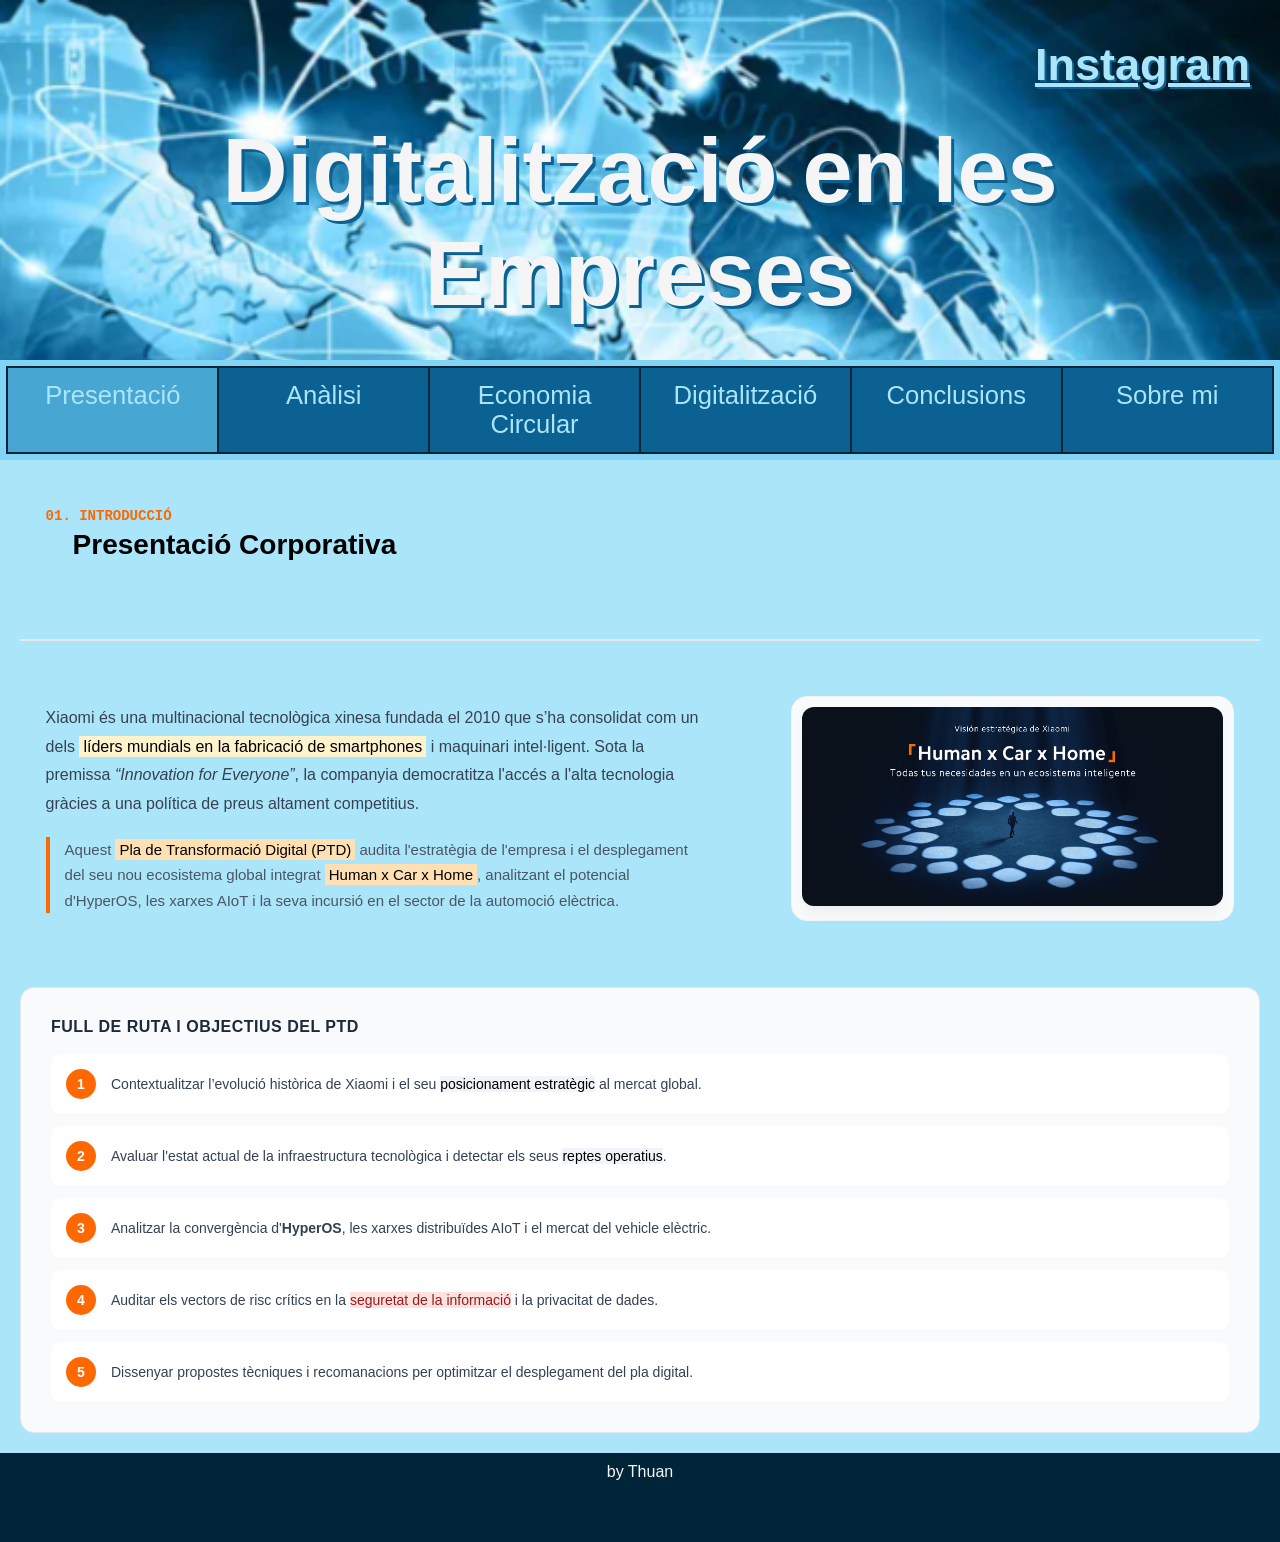
<file: index.html>
<!DOCTYPE html>
<html lang="ca">

<head>
	<title>Empresa</title>
	<meta charset="utf-8">
	<meta name="viewport" content="width=device-width, initial-scale=1">
	<link href="css/estils.css" type="text/css" rel="stylesheet">
</head>

<body>

	<header>
		<h4><a href="https://www.instagram.com/ins_eugeni/" target="_blank">Instagram</a></h4>
		<h2>Digitalització en les Empreses</h2>
	</header>

	<section>

		<nav>
			<ul>
				<li class="active" ><a href="index.html">Presentació</a></li>
				<li><a href="analisi.html">Anàlisi</a></li>
				<li><a href="economia-circular.html">Economia Circular</a></li>
				<li><a href="digitalitzacio.html">Digitalització</a></li>
				<li><a href="conclusions.html">Conclusions</a></li>
				<li><a href="sobremi.html">Sobre mi</a></li>
			</ul>
		</nav>

		<article>

			<!--INICI CONTINGUT PÀGINA-->
			<!-- SECCIÓ ENCAPÇALAMENT (Estil Editorial Modern) -->
			<div class="fila" style="border-bottom: 2px solid #eaeaea; padding-bottom: 25px; margin-bottom: 30px;">
				<div class="columna" style="flex: 100%;">
					<span style="color: #ff6700; font-family: monospace; font-size: 14px; font-weight: bold; uppercase;">01. INTRODUCCIÓ</span>
					<h2 style="margin-top: 5px; font-size: 28px;">Presentació Corporativa</h2>
				</div>
			</div>

			<!-- BLOC PRINCIPAL: Text de marca i Imatge de suport -->
			<div class="fila" style="align-items: center; gap: 30px; margin-bottom: 40px;">
				<!-- Text de presentació conceptual -->
				<div class="columna" style="flex: 1.5;">
					<p style="font-size: 16px; line-height: 1.8; color: #374151;">
						Xiaomi és una multinacional tecnològica xinesa fundada el 2010 que s’ha consolidat com un dels <mark style="background-color: #fff3cd; padding: 2px 4px;">líders mundials en la fabricació de smartphones</mark> i maquinari intel·ligent. Sota la premissa <em>“Innovation for Everyone”</em>, la companyia democratitza l'accés a l'alta tecnologia gràcies a una política de preus altament competitius.
					</p>
					<br>
					<p style="font-size: 15px; line-height: 1.7; color: #4b5563; padding-left: 15px; border-left: 4px solid #ff6700;">
						Aquest <mark style="background-color: #ffe0b2; padding: 2px 4px;">Pla de Transformació Digital (PTD)</mark> audita l'estratègia de l'empresa i el desplegament del seu nou ecosistema global integrat <mark style="background-color: #ffe0b2; padding: 2px 4px;">Human x Car x Home</mark>, analitzant el potencial d'HyperOS, les xarxes AIoT i la seva incursió en el sector de la automoció elèctrica.
					</p>
				</div>

				<!-- Imatge emmarcada a la dreta -->
				<div class="columna" style="flex: 1; text-align: center;">
					<div style="display: inline-block; padding: 10px; background: #f9fafb; border-radius: 16px; border: 1px solid #f3f4f6;">
						<img src="img/xiaomi.png" alt="Ecosistema Robòtica Xiaomi" style="max-width: 100%; border-radius: 12px; box-shadow: 0 10px 15px -3px rgba(0,0,0,0.05);">
					</div>
				</div>
			</div>

			<!-- SECCIÓ INFERIOR: Targetes d'Objectius del Pla (Nova estructura per a la llista) -->
			<div style="background: #f8fafc; padding: 30px; border-radius: 14px; border: 1px solid #e2e8f0;">
				<h4 style="margin-top: 0; color: #1e293b; font-size: 16px; letter-spacing: 0.5px; text-transform: uppercase;">Full de Ruta i Objectius del PTD</h4>
				<br>
				
				<div class="columna-vertical" style="display: flex; flex-direction: column; gap: 12px;">
					
					<!-- Objectiu 1 -->
					<div style="display: flex; align-items: center; background: white; padding: 15px; border-radius: 8px; box-shadow: 0 1px 3px rgba(0,0,0,0.02);">
						<div style="background: #ff6700; color: white; min-width: 30px; height: 30px; border-radius: 50%; display: flex; align-items: center; justify-content: center; font-weight: bold; margin-right: 15px; font-size: 14px;">1</div>
						<p style="margin: 0; font-size: 14px; color: #334155;">Contextualitzar l’evolució històrica de Xiaomi i el seu <mark style="background-color: #f1f5f9;">posicionament estratègic</mark> al mercat global.</p>
					</div>

					<!-- Objectiu 2 -->
					<div style="display: flex; align-items: center; background: white; padding: 15px; border-radius: 8px; box-shadow: 0 1px 3px rgba(0,0,0,0.02);">
						<div style="background: #ff6700; color: white; min-width: 30px; height: 30px; border-radius: 50%; display: flex; align-items: center; justify-content: center; font-weight: bold; margin-right: 15px; font-size: 14px;">2</div>
						<p style="margin: 0; font-size: 14px; color: #334155;">Avaluar l'estat actual de la infraestructura tecnològica i detectar els seus <mark style="background-color: #f1f5f9;">reptes operatius</mark>.</p>
					</div>

					<!-- Objectiu 3 -->
					<div style="display: flex; align-items: center; background: white; padding: 15px; border-radius: 8px; box-shadow: 0 1px 3px rgba(0,0,0,0.02);">
						<div style="background: #ff6700; color: white; min-width: 30px; height: 30px; border-radius: 50%; display: flex; align-items: center; justify-content: center; font-weight: bold; margin-right: 15px; font-size: 14px;">3</div>
						<p style="margin: 0; font-size: 14px; color: #334155;">Analitzar la convergència d'<strong>HyperOS</strong>, les xarxes distribuïdes AIoT i el mercat del vehicle elèctric.</p>
					</div>

					<!-- Objectiu 4 -->
					<div style="display: flex; align-items: center; background: white; padding: 15px; border-radius: 8px; box-shadow: 0 1px 3px rgba(0,0,0,0.02);">
						<div style="background: #ff6700; color: white; min-width: 30px; height: 30px; border-radius: 50%; display: flex; align-items: center; justify-content: center; font-weight: bold; margin-right: 15px; font-size: 14px;">4</div>
						<p style="margin: 0; font-size: 14px; color: #334155;">Auditar els vectors de risc crítics en la <mark style="background-color: #fee2e2; color: #991b1b;">seguretat de la informació</mark> i la privacitat de dades.</p>
					</div>

					<!-- Objectiu 5 -->
					<div style="display: flex; align-items: center; background: white; padding: 15px; border-radius: 8px; box-shadow: 0 1px 3px rgba(0,0,0,0.02);">
						<div style="background: #ff6700; color: white; min-width: 30px; height: 30px; border-radius: 50%; display: flex; align-items: center; justify-content: center; font-weight: bold; margin-right: 15px; font-size: 14px;">5</div>
						<p style="margin: 0; font-size: 14px; color: #334155;">Dissenyar propostes tècniques i recomanacions per optimitzar el desplegament del pla digital.</p>
					</div>

				</div>
			</div>
			<!--FINAL CONTINGUT PÀGINA-->

		</article>

	</section>

	<footer>
		<p>by Thuan</p>
	</footer>

</body>

</html>
</file>
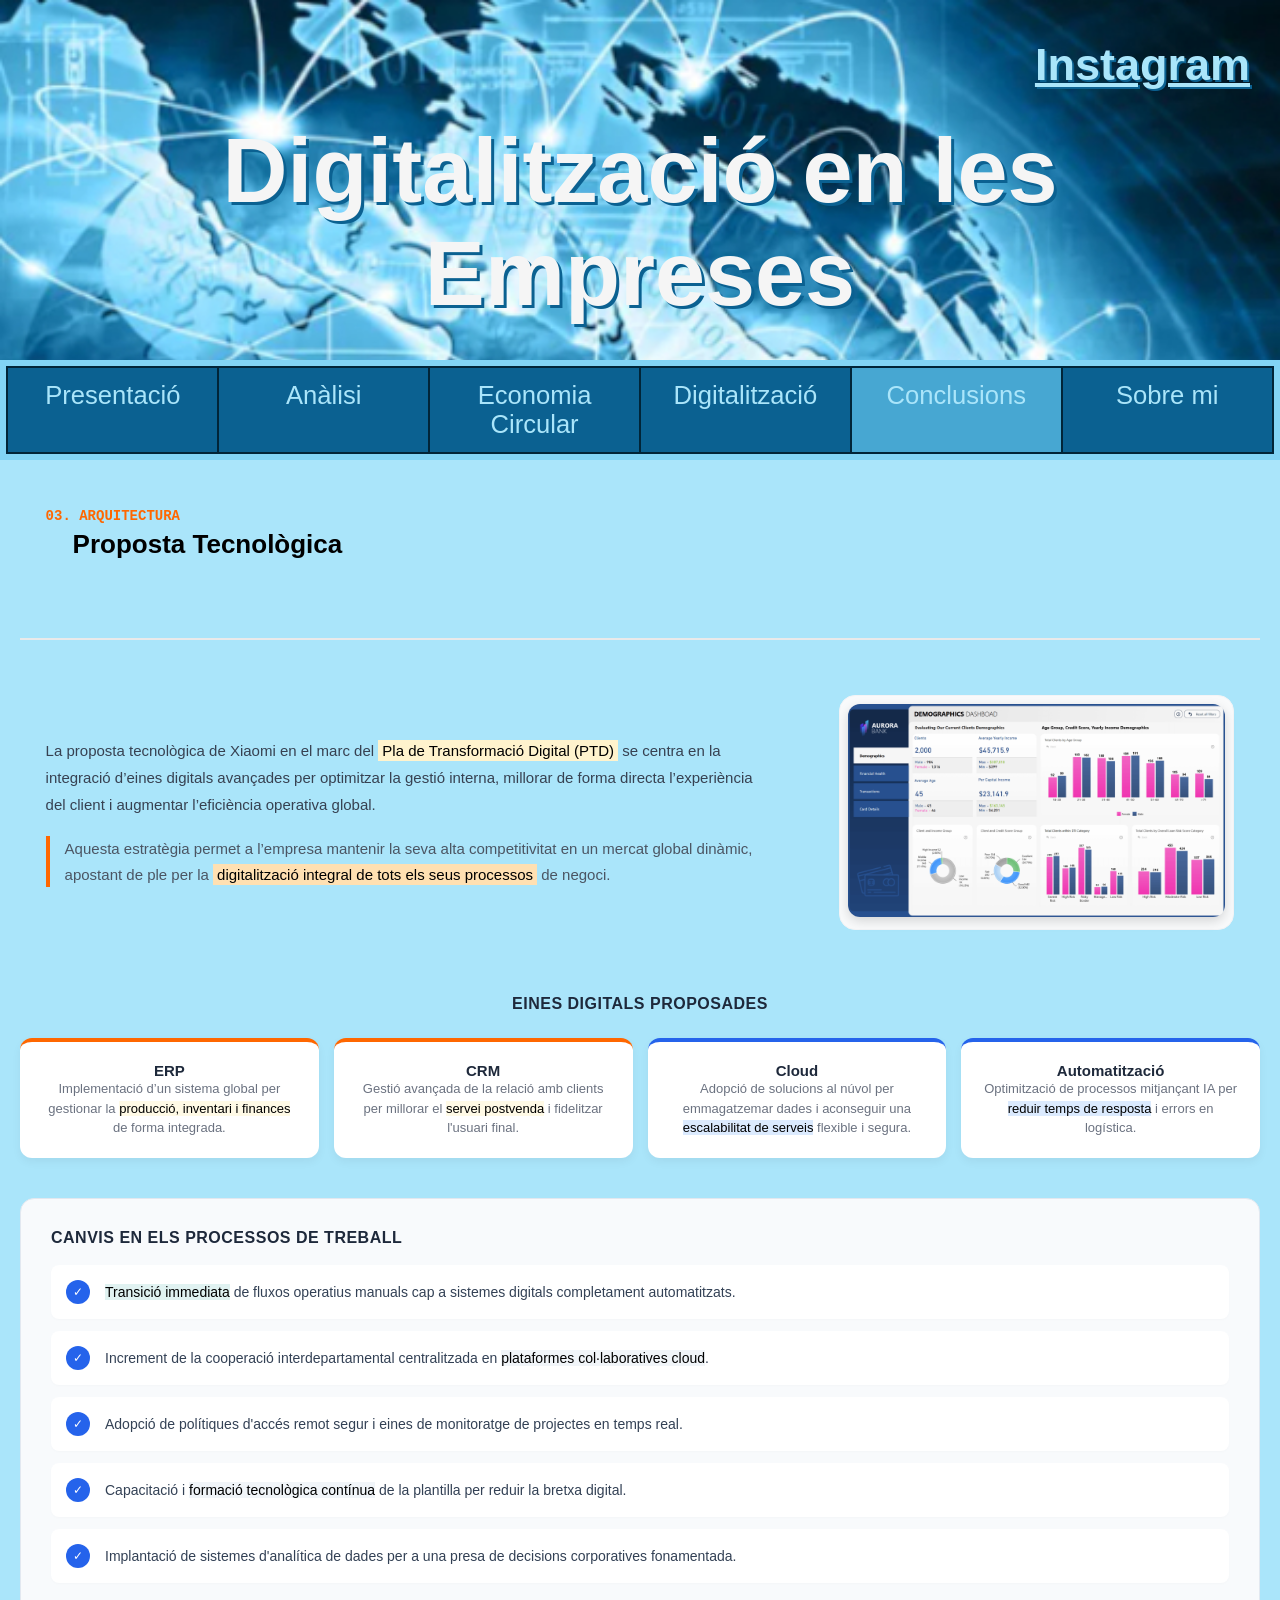
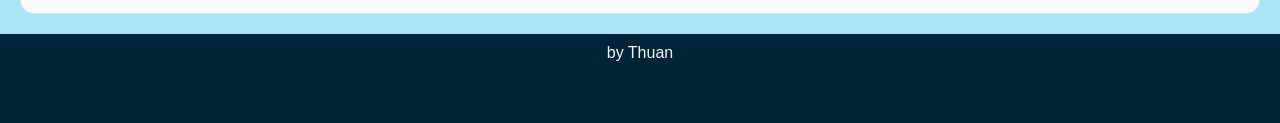
<file: conclusions.html>
<!DOCTYPE html>
<html lang="ca">

<head>
	<title>Empresa</title>
	<meta charset="utf-8">
	<meta name="viewport" content="width=device-width, initial-scale=1">
	<link href="css/estils.css" type="text/css" rel="stylesheet">
</head>

<body>

	<header>
		<h4><a href="https://www.instagram.com/ins_eugeni/" target="_blank">Instagram</a></h4>
		<h2>Digitalització en les Empreses</h2>
	</header>

	<section>

		<nav>
			<ul>
				<li><a href="index.html">Presentació</a></li>
				<li><a href="analisi.html">Anàlisi</a></li>
				<li><a href="economia-circular.html">Economia Circular</a></li>
				<li><a href="digitalitzacio.html">Digitalització</a></li>
				<li class="active" ><a href="conclusions.html">Conclusions</a></li>
				<li><a href="sobremi.html">Sobre mi</a></li>
			</ul>
		</nav>

		<article>

			<!--INICI CONTINGUT PÀGINA-->
			<!-- CAPÇALERA DE SECCIÓ (Coherent amb l'estil de Presentació i Economia Circular) -->
			<div class="fila" style="border-bottom: 2px solid #eaeaea; padding-bottom: 25px; margin-bottom: 30px;">
				<div class="columna" style="flex: 100%;">
					<span style="color: #ff6700; font-family: monospace; font-size: 14px; font-weight: bold;">03. ARQUITECTURA</span>
					<h2 style="margin-top: 5px; font-size: 26px;">Proposta Tecnològica</h2>
				</div>
			</div>

			<!-- BLOC 1: Text principal i Imatge (Estructura neta i equilibrada) -->
			<div class="fila" style="align-items: center; gap: 30px; margin-bottom: 40px;">
				<div class="columna" style="flex: 1.8;">
					<p style="font-size: 15px; line-height: 1.8; color: #374151;">
						La proposta tecnològica de Xiaomi en el marc del <mark style="background-color: #fff3cd; padding: 2px 4px;">Pla de Transformació Digital (PTD)</mark> se centra en la integració d’eines digitals avançades per optimitzar la gestió interna, millorar de forma directa l’experiència del client i augmentar l’eficiència operativa global.
					</p>
					<br>
					<p style="font-size: 15px; line-height: 1.7; color: #4b5563; padding-left: 15px; border-left: 4px solid #ff6700;">
						Aquesta estratègia permet a l’empresa mantenir la seva alta competitivitat en un mercat global dinàmic, apostant de ple per la <mark style="background-color: #ffe0b2; padding: 2px 4px;">digitalització integral de tots els seus processos</mark> de negoci.
					</p>
				</div>
				
				<div class="columna" style="flex: 1; text-align: center;">
					<div style="display: inline-block; padding: 8px; background: #f9fafb; border-radius: 16px; border: 1px solid #f3f4f6;">
						<img src="img/dashboard.png" alt="dashboard" style="max-width: 500%; border-radius: 12px; box-shadow: 0 4px 12px rgba(0,0,0,0.15);">
					</div>
				</div>
			</div>

			<!-- BLOC 2: Eines Digitals (4 columnes estilitzades amb detalls de color corporatius) -->
			<h4 style="text-align: center; margin-bottom: 25px; color: #1e293b; font-size: 16px; letter-spacing: 0.5px; text-transform: uppercase;">Eines Digitals Proposades</h4>

			<div class="fila" style="gap: 15px; margin-bottom: 40px;">
				<!-- Quadre ERP -->
				<div class="columna" style="flex: 1; background: #ffffff; padding: 20px; border-radius: 12px; text-align: center; box-shadow: 0 4px 10px rgba(0,0,0,0.05); border-top: 4px solid #ff6700;">
					<h5 style="font-size: 15px; margin-top: 0; color: #1e293b;">ERP</h5>
					<p style="font-size: 13px; color: #6b7280; line-height: 1.5;">Implementació d’un sistema global per gestionar la <mark style="background-color: #fffae6;">producció, inventari i finances</mark> de forma integrada.</p>
				</div>
				
				<!-- Quadre CRM -->
				<div class="columna" style="flex: 1; background: #ffffff; padding: 20px; border-radius: 12px; text-align: center; box-shadow: 0 4px 10px rgba(0,0,0,0.05); border-top: 4px solid #ff6700;">
					<h5 style="font-size: 15px; margin-top: 0; color: #1e293b;">CRM</h5>
					<p style="font-size: 13px; color: #6b7280; line-height: 1.5;">Gestió avançada de la relació amb clients per millorar el <mark style="background-color: #fffae6;">servei postvenda</mark> i fidelitzar l'usuari final.</p>
				</div>
				
				<!-- Quadre Cloud -->
				<div class="columna" style="flex: 1; background: #ffffff; padding: 20px; border-radius: 12px; text-align: center; box-shadow: 0 4px 10px rgba(0,0,0,0.05); border-top: 4px solid #2563eb;">
					<h5 style="font-size: 15px; margin-top: 0; color: #1e293b;">Cloud</h5>
					<p style="font-size: 13px; color: #6b7280; line-height: 1.5;">Adopció de solucions al núvol per emmagatzemar dades i aconseguir una <mark style="background-color: #dbeafe;">escalabilitat de serveis</mark> flexible i segura.</p>
				</div>
				
				<!-- Quadre Automatització -->
				<div class="columna" style="flex: 1; background: #ffffff; padding: 20px; border-radius: 12px; text-align: center; box-shadow: 0 4px 10px rgba(0,0,0,0.05); border-top: 4px solid #2563eb;">
					<h5 style="font-size: 15px; margin-top: 0; color: #1e293b;">Automatització</h5>
					<p style="font-size: 13px; color: #6b7280; line-height: 1.5;">Optimització de processos mitjançant IA per <mark style="background-color: #dbeafe;">reduir temps de resposta</mark> i errors en logística.</p>
				</div>
			</div>

			<!-- BLOC 3: Canvis en els Processos (Format targeta d'impacte amb vora de color) -->
			<div style="background: #f8fafc; padding: 30px; border-radius: 14px; border: 1px solid #e2e8f0;">
				<h4 style="margin-top: 0; color: #1e293b; font-size: 16px; letter-spacing: 0.5px; text-transform: uppercase;">Canvis en els processos de treball</h4>
				<br>
				
				<div class="columna-vertical" style="display: flex; flex-direction: column; gap: 12px;">
					
					<!-- Punt 1 -->
					<div style="display: flex; align-items: center; background: white; padding: 15px; border-radius: 8px; box-shadow: 0 1px 3px rgba(0,0,0,0.02);">
						<div style="background: #2563eb; color: white; min-width: 24px; height: 24px; border-radius: 50%; display: flex; align-items: center; justify-content: center; font-size: 12px; margin-right: 15px;">✓</div>
						<p style="margin: 0; font-size: 14px; color: #334155;"><mark style="background-color: #e0f2f1;">Transició immediata</mark> de fluxos operatius manuals cap a sistemes digitals completament automatitzats.</p>
					</div>

					<!-- Punt 2 -->
					<div style="display: flex; align-items: center; background: white; padding: 15px; border-radius: 8px; box-shadow: 0 1px 3px rgba(0,0,0,0.02);">
						<div style="background: #2563eb; color: white; min-width: 24px; height: 24px; border-radius: 50%; display: flex; align-items: center; justify-content: center; font-size: 12px; margin-right: 15px;">✓</div>
						<p style="margin: 0; font-size: 14px; color: #334155;">Increment de la cooperació interdepartamental centralitzada en <mark style="background-color: #f1f5f9;">plataformes col·laboratives cloud</mark>.</p>
					</div>

					<!-- Punt 3 -->
					<div style="display: flex; align-items: center; background: white; padding: 15px; border-radius: 8px; box-shadow: 0 1px 3px rgba(0,0,0,0.02);">
						<div style="background: #2563eb; color: white; min-width: 24px; height: 24px; border-radius: 50%; display: flex; align-items: center; justify-content: center; font-size: 12px; margin-right: 15px;">✓</div>
						<p style="margin: 0; font-size: 14px; color: #334155;">Adopció de polítiques d'accés remot segur i eines de monitoratge de projectes en temps real.</p>
					</div>

					<!-- Punt 4 -->
					<div style="display: flex; align-items: center; background: white; padding: 15px; border-radius: 8px; box-shadow: 0 1px 3px rgba(0,0,0,0.02);">
						<div style="background: #2563eb; color: white; min-width: 24px; height: 24px; border-radius: 50%; display: flex; align-items: center; justify-content: center; font-size: 12px; margin-right: 15px;">✓</div>
						<p style="margin: 0; font-size: 14px; color: #334155;">Capacitació i <mark style="background-color: #f1f5f9;">formació tecnològica contínua</mark> de la plantilla per reduir la bretxa digital.</p>
					</div>

					<!-- Punt 5 -->
					<div style="display: flex; align-items: center; background: white; padding: 15px; border-radius: 8px; box-shadow: 0 1px 3px rgba(0,0,0,0.02);">
						<div style="background: #2563eb; color: white; min-width: 24px; height: 24px; border-radius: 50%; display: flex; align-items: center; justify-content: center; font-size: 12px; margin-right: 15px;">✓</div>
						<p style="margin: 0; font-size: 14px; color: #334155;">Implantació de sistemes d'analítica de dades per a una presa de decisions corporatives fonamentada.</p>
					</div>

				</div>
			</div>
			<!--FINAL CONTINGUT PÀGINA-->

		</article>

	</section>

	<footer>
		<p>by Thuan</p>
	</footer>

</body>

</html>
</file>
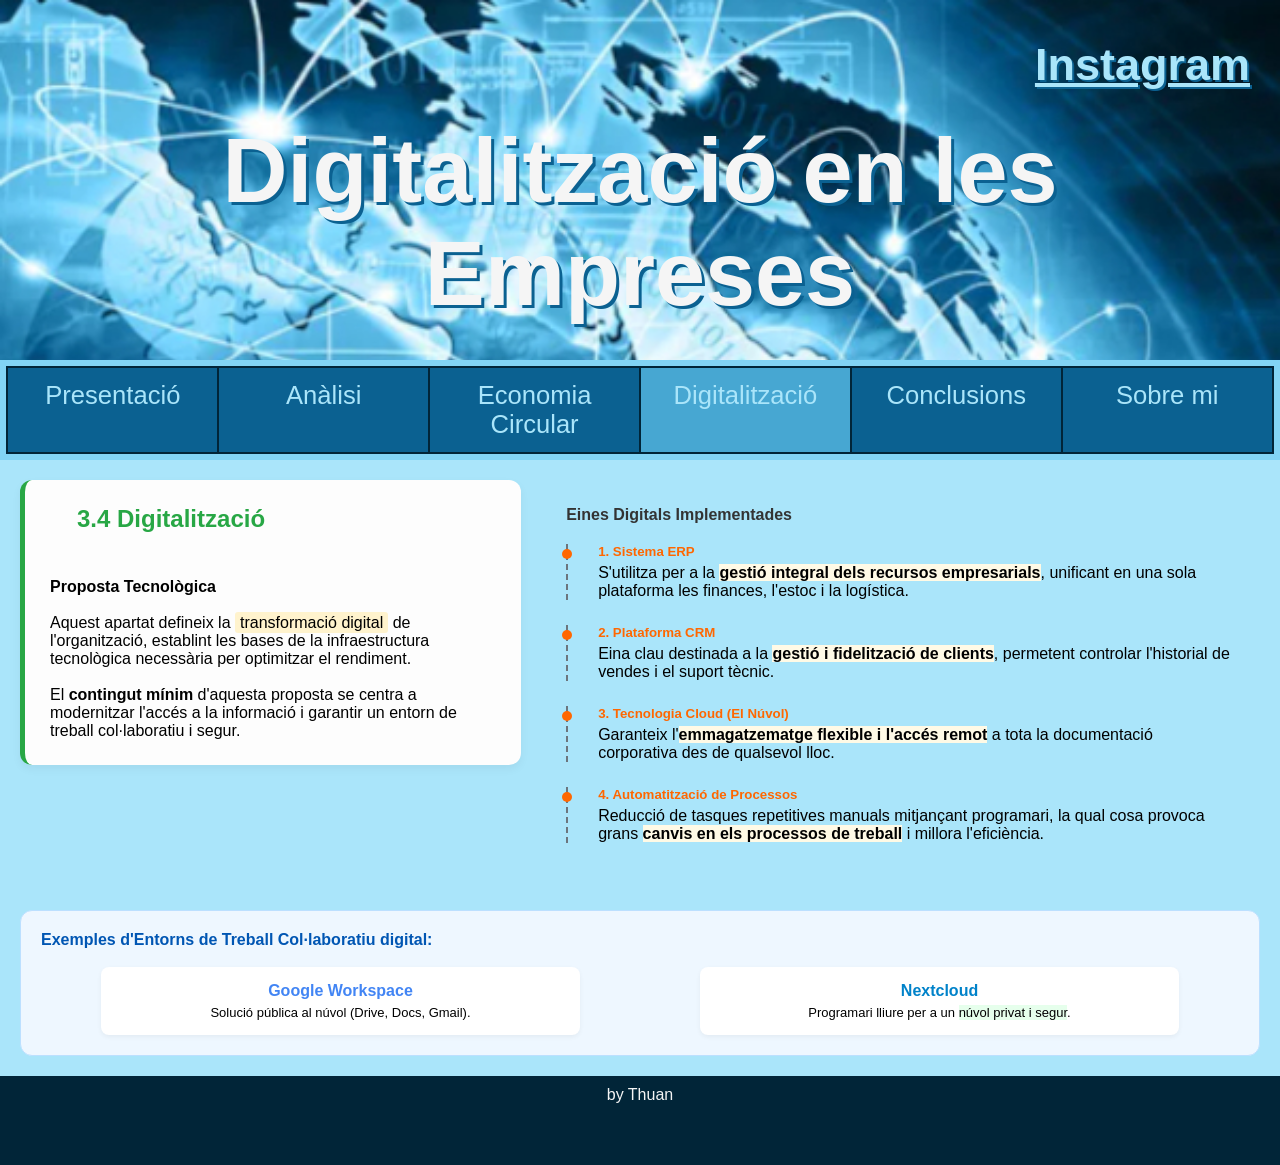
<file: digitalitzacio.html>
<!DOCTYPE html>
<html lang="ca">

<head>
	<title>Empresa</title>
	<meta charset="utf-8">
	<meta name="viewport" content="width=device-width, initial-scale=1">
	<link href="css/estils.css" type="text/css" rel="stylesheet">
</head>

<body>

	<header>
		<h4><a href="https://www.instagram.com/ins_eugeni/" target="_blank">Instagram</a></h4>
		<h2>Digitalització en les Empreses</h2>
	</header>

	<section>

		<nav>
			<ul>
				<li><a href="index.html">Presentació</a></li>
				<li><a href="analisi.html">Anàlisi</a></li>
				<li><a href="economia-circular.html">Economia Circular</a></li>
				<li class="active" ><a href="digitalitzacio.html">Digitalització</a></li>
				<li><a href="conclusions.html">Conclusions</a></li>
				<li><a href="sobremi.html">Sobre mi</a></li>
			</ul>
		</nav>

		<article>

			<!--INICI CONTINGUT PÀGINA-->
			<div class="fila" style="align-items: flex-start;">
			<!-- Columna Esquerra: Introducció i Proposta -->
			<div class="columna" style="flex: 1; background: #fdfdfd; padding: 25px; border-radius: 12px; border-left: 5px solid #28a745; box-shadow: 0 4px 10px rgba(0,0,0,0.05); margin-right: 20px;">
				<h2 style="color: #28a745; margin-top: 0;">3.4 Digitalització</h2>
				<br>
				<h4>Proposta Tecnològica</h4>
				<br>
				<p>Aquest apartat defineix la <mark style="background-color: #fff3cd; padding: 2px 5px; border-radius: 3px;">transformació digital</mark> de l'organització, establint les bases de la infraestructura tecnològica necessària per optimitzar el rendiment.</p>
				<br>
				<p>El <strong>contingut mínim</strong> d'aquesta proposta se centra a modernitzar l'accés a la informació i garantir un entorn de treball col·laboratiu i segur.</p>
			</div>

			<!-- Columna Dreta: Les Eines Digitals en format Llista de Flux -->
			<div class="columna" style="flex: 1.5;">
				<h4 style="margin-top: 0; margin-bottom: 20px; color: #333;">Eines Digitals Implementades</h4>

				<!-- Element 1: ERP -->
				<div style="position: relative; padding-left: 30px; border-left: 2px dashed #6c757d; margin-bottom: 25px;">
					<div style="position: absolute; left: -6px; top: 5px; width: 10px; height: 10px; background: #ff6700; border-radius: 50%;"></div>
					<h5 style="margin: 0 0 5px 0; color: #ff6700;">1. Sistema ERP</h5>
					<p>S'utilitza per a la <mark style="background-color: #fffae6; font-weight: bold;">gestió integral dels recursos empresarials</mark>, unificant en una sola plataforma les finances, l'estoc i la logística.</p>
				</div>

				<!-- Element 2: CRM -->
				<div style="position: relative; padding-left: 30px; border-left: 2px dashed #6c757d; margin-bottom: 25px;">
					<div style="position: absolute; left: -6px; top: 5px; width: 10px; height: 10px; background: #ff6700; border-radius: 50%;"></div>
					<h5 style="margin: 0 0 5px 0; color: #ff6700;">2. Plataforma CRM</h5>
					<p>Eina clau destinada a la <mark style="background-color: #fffae6; font-weight: bold;">gestió i fidelització de clients</mark>, permetent controlar l'historial de vendes i el suport tècnic.</p>
				</div>

				<!-- Element 3: Cloud -->
				<div style="position: relative; padding-left: 30px; border-left: 2px dashed #6c757d; margin-bottom: 25px;">
					<div style="position: absolute; left: -6px; top: 5px; width: 10px; height: 10px; background: #ff6700; border-radius: 50%;"></div>
					<h5 style="margin: 0 0 5px 0; color: #ff6700;">3. Tecnologia Cloud (El Núvol)</h5>
					<p>Garanteix l'<mark style="background-color: #fffae6; font-weight: bold;">emmagatzematge flexible i l'accés remot</mark> a tota la documentació corporativa des de qualsevol lloc.</p>
				</div>

				<!-- Element 4: Automatització -->
				<div style="position: relative; padding-left: 30px; border-left: 2px dashed #6c757d; margin-bottom: 5px;">
					<div style="position: absolute; left: -6px; top: 5px; width: 10px; height: 10px; background: #ff6700; border-radius: 50%;"></div>
					<h5 style="margin: 0 0 5px 0; color: #ff6700;">4. Automatització de Processos</h5>
					<p>Reducció de tasques repetitives manuals mitjançant programari, la qual cosa provoca grans <mark style="background-color: #fffae6; font-weight: bold;">canvis en els processos de treball</mark> i millora l'eficiència.</p>
				</div>
			</div>
		</div>

		<br><br>

		<!-- Secció d'Exemples Reals (Disseny de Targetes Grans d'Exemples) -->
		<div class="fila">
			<div class="columna" style="flex: 100%; background: #eef7ff; padding: 20px; border-radius: 12px; border: 1px solid #bce0ff;">
				<h5 style="margin-top: 0; color: #0056b3; font-size: 16px;">Exemples d'Entorns de Treball Col·laboratiu digital:</h5>
				<br>
				<div class="fila" style="justify-content: space-around;">
					<div style="background: white; padding: 15px 30px; border-radius: 8px; box-shadow: 0 2px 5px rgba(0,0,0,0.05); text-align: center; width: 40%;">
						<strong style="color: #4285F4;">Google Workspace</strong>
						<p style="font-size: 13px; margin: 5px 0 0 0;">Solució pública al núvol (Drive, Docs, Gmail).</p>
					</div>
					<div style="background: white; padding: 15px 30px; border-radius: 8px; box-shadow: 0 2px 5px rgba(0,0,0,0.05); text-align: center; width: 40%;">
						<strong style="color: #0082c9;">Nextcloud</strong>
						<p style="font-size: 13px; margin: 5px 0 0 0;">Programari lliure per a un <mark style="background-color: #e6ffec;">núvol privat i segur</mark>.</p>
					</div>
				</div>
			</div>
		</div>
			<!--FINAL CONTINGUT PÀGINA-->

		</article>

	</section>

	<footer>
		<p>by Thuan</p>
	</footer>

</body>

</html>
</file>
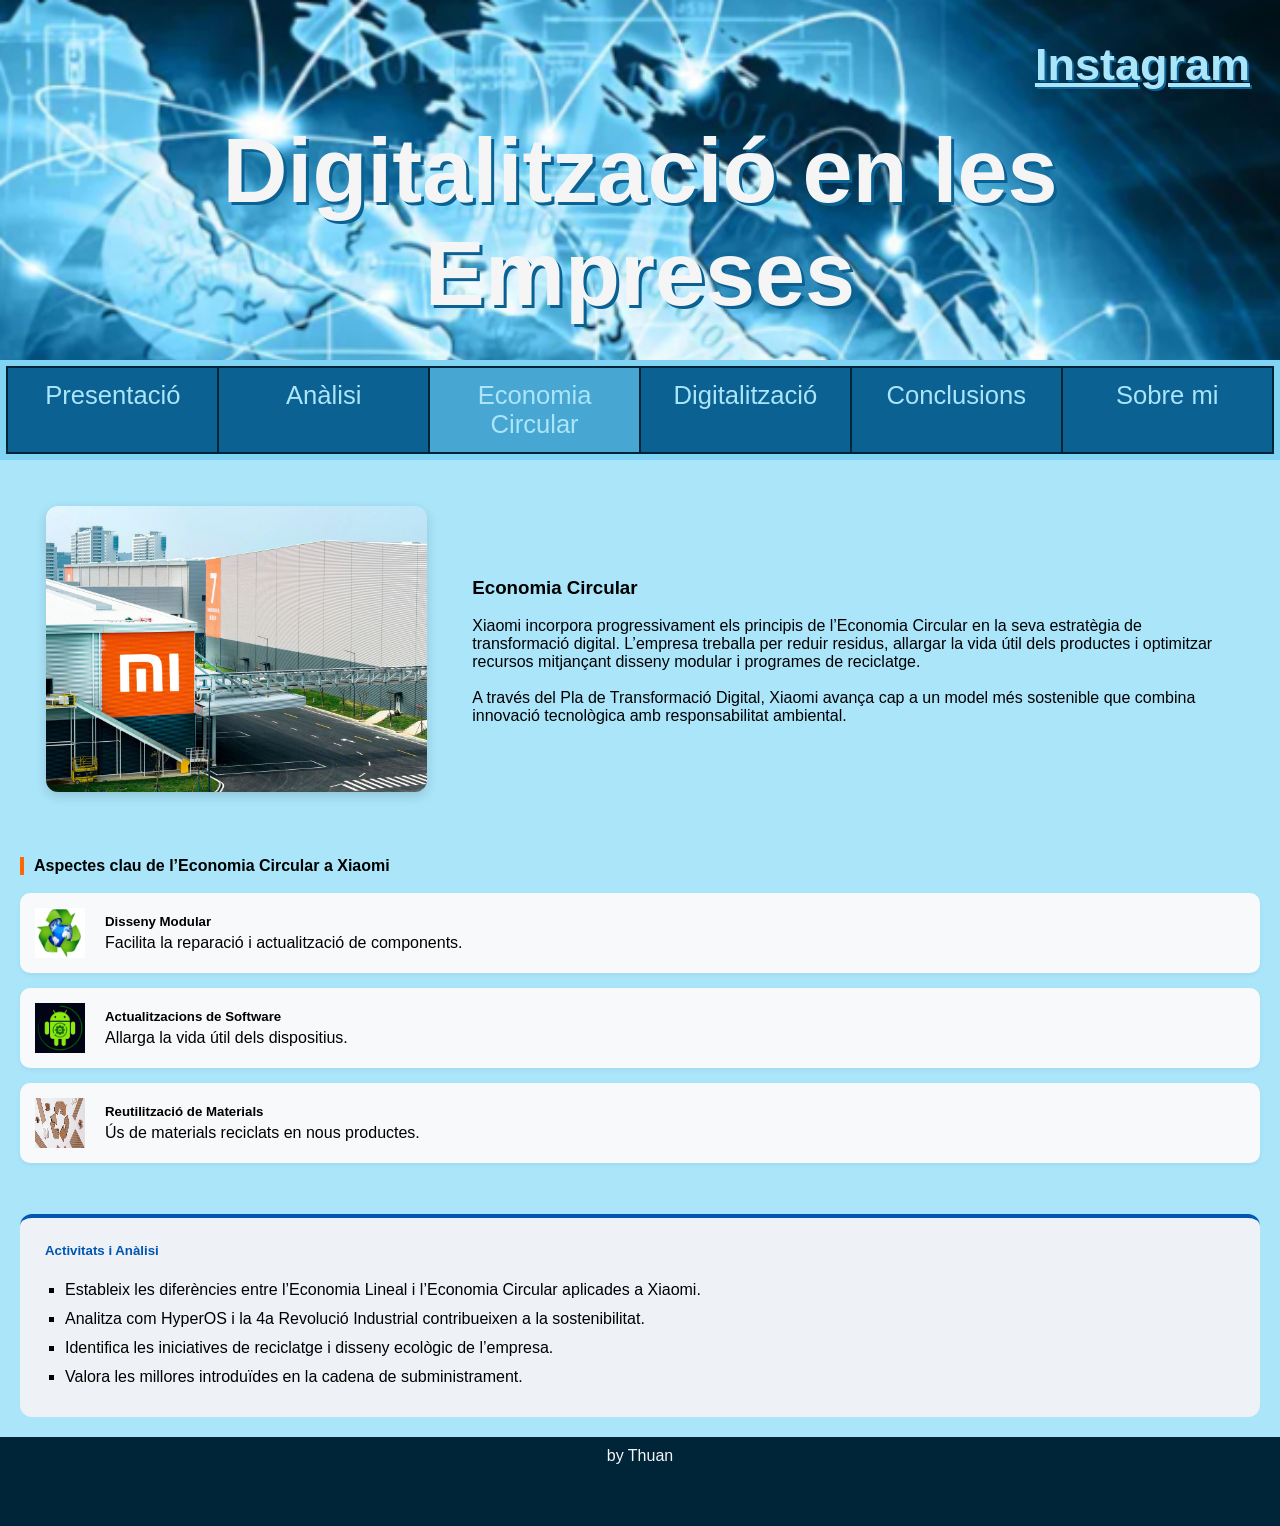
<file: economia-circular.html>
<!DOCTYPE html>
<html lang="ca">

<head>
	<title>Empresa</title>
	<meta charset="utf-8">
	<meta name="viewport" content="width=device-width, initial-scale=1">
	<link href="css/estils.css" type="text/css" rel="stylesheet">
</head>

<body>

	<header>
		<h4><a href="https://www.instagram.com/ins_eugeni/" target="_blank">Instagram</a></h4>
		<h2>Digitalització en les Empreses</h2>
	</header>

	<section>

		<nav>
			<ul>
				<li><a href="index.html">Presentació</a></li>
				<li><a href="analisi.html">Anàlisi</a></li>
				<li class="active" ><a href="economia-circular.html">Economia Circular</a></li>
				<li><a href="digitalitzacio.html">Digitalització</a></li>
				<li><a href="conclusions.html">Conclusions</a></li>
				<li><a href="sobremi.html">Sobre mi</a></li>
			</ul>
		</nav>

		<article>

			<!--INICI CONTINGUT PÀGINA-->
			<div class="fila" style="align-items: center;">
			<!-- NOVETAT: Imatge gran a l'Esquerra per canviar el ritme -->
			<div class="columna" style="flex: 1; padding-right: 20px;">
				<img src="img/edifici.jpeg" alt="robotica" style="width:100%; border-radius: 12px; box-shadow: 0 4px 12px rgba(0,0,0,0.15);">
			</div>

			<!-- Text principal a la Dreta -->
			<div class="columna" style="flex: 2;">
				<h3>Economia Circular</h3>
				<br>
				<p>Xiaomi incorpora progressivament els principis de l’Economia Circular en la seva estratègia de transformació digital. L’empresa treballa per reduir residus, allargar la vida útil dels productes i optimitzar recursos mitjançant disseny modular i programes de reciclatge.</p>
				<br>
				<p>A través del Pla de Transformació Digital, Xiaomi avança cap a un model més sostenible que combina innovació tecnològica amb responsabilitat ambiental.</p>
			</div>
		</div>

		<br><br>

		<!-- Nova secció de llista lateral en lloc de quadres verticals -->
		<h4 style="text-align: left; border-left: 4px solid #ff6700; padding-left: 10px;">Aspectes clau de l’Economia Circular a Xiaomi</h4>
		<br>

		<div class="columna-vertical">
			<!-- Element 1 (Format Horitzontal) -->
			<div class="fila" style="background: #f8f9fa; padding: 15px; border-radius: 10px; margin-bottom: 15px; align-items: center; box-shadow: 0 2px 5px rgba(0,0,0,0.05);">
				<img src="img/reciclatge.jpeg" alt="Reciclatge" style="width: 50px; height: 50px; margin-right: 20px;">
				<div>
					<h5 style="margin: 0 0 5px 0;">Disseny Modular</h5>
					<p style="margin: 0;">Facilita la reparació i actualització de components.</p>
				</div>
			</div>
			
			<!-- Element 2 (Format Horitzontal) -->
			<div class="fila" style="background: #f8f9fa; padding: 15px; border-radius: 10px; margin-bottom: 15px; align-items: center; box-shadow: 0 2px 5px rgba(0,0,0,0.05);">
				<img src="img/actualizacio.png" alt="Actualitzacions" style="width: 50px; height: 50px; margin-right: 20px;">
				<div>
					<h5 style="margin: 0 0 5px 0;">Actualitzacions de Software</h5>
					<p style="margin: 0;">Allarga la vida útil dels dispositius.</p>
				</div>
			</div>
			
			<!-- Element 3 (Format Horitzontal) -->
			<div class="fila" style="background: #f8f9fa; padding: 15px; border-radius: 10px; margin-bottom: 15px; align-items: center; box-shadow: 0 2px 5px rgba(0,0,0,0.05);">
				<img src="img/sostenible.jpg" alt="Materials" style="width: 50px; height: 50px; margin-right: 20px;">
				<div>
					<h5 style="margin: 0 0 5px 0;">Reutilització de Materials</h5>
					<p style="margin: 0;">Ús de materials reciclats en nous productes.</p>
				</div>
			</div>
		</div>

		<br><br>

		<!-- Secció final de preguntes/punts en format bloc destacat -->
		<div class="fila">
			<div class="columna" style="background: #eef1f6; padding: 25px; border-radius: 12px; border-top: 4px solid #0056b3;">
				<h5 style="margin-top: 0; color: #0056b3;">Activitats i Anàlisi</h5>
				<br>
				<ul style="list-style-type: square; padding-left: 20px; line-height: 1.8;">
					<li>Estableix les diferències entre l’Economia Lineal i l’Economia Circular aplicades a Xiaomi.</li>
					<li>Analitza com HyperOS i la 4a Revolució Industrial contribueixen a la sostenibilitat.</li>
					<li>Identifica les iniciatives de reciclatge i disseny ecològic de l’empresa.</li>
					<li>Valora les millores introduïdes en la cadena de subministrament.</li>
				</ul>
			</div>
		</div>
			<!--FINAL CONTINGUT PÀGINA-->

		</article>

	</section>

	<footer>
		<p>by Thuan</p>
	</footer>

</body>

</html>
</file>
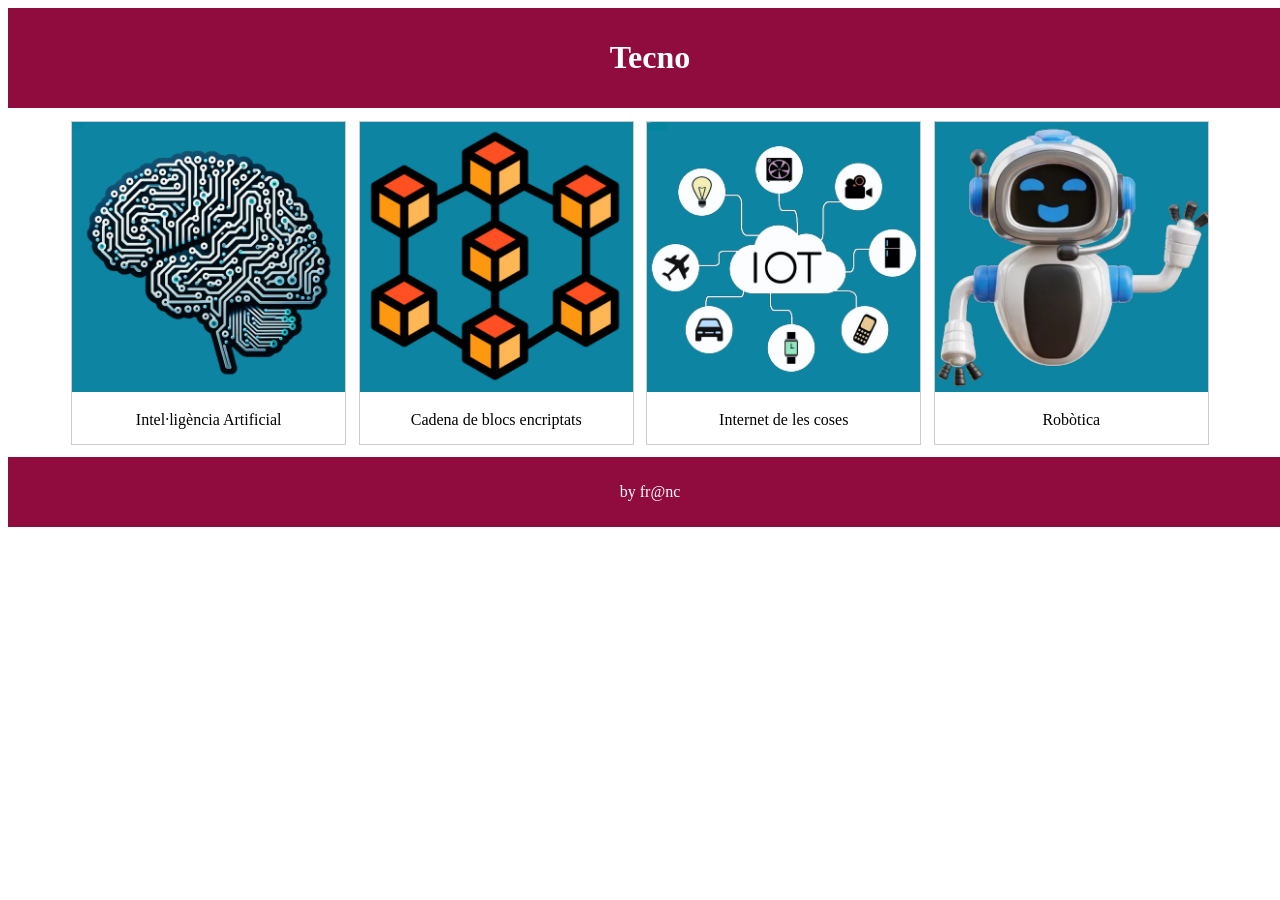
<file: galeria.html>
<!DOCTYPE html>
<html lang="ca">

<head>
	<title>Empresa</title>
	<meta charset="utf-8">
	<meta name="viewport" content="width=device-width, initial-scale=1">
	<link rel="stylesheet" href="css/galeria.css">
</head>

<body>
	<header>
		<h1>Tecno</h1>
	</header>
	<div class="container">
		<div class="gallery">
			<a href="https://ca.wikipedia.org/wiki/Intel%C2%B7lig%C3%A8ncia_artificial" target="_blank">
				<img src="img/ia.png" alt="IA">
			</a>
			<div class="desc">Intel·ligència Artificial</div>
		</div>
		<div class="gallery">
			<a target="_blank" href="https://ca.wikipedia.org/wiki/Cadena_de_blocs">
				<img src="img/blockchain.png" alt="Blockchain">
			</a>
			<div class="desc">Cadena de blocs encriptats</div>
		</div>
		<div class="gallery">
			<a target="_blank" href="https://ca.wikipedia.org/wiki/Internet_de_les_coses">
				<img src="img/iot.png" alt="IOT">
			</a>
			<div class="desc">Internet de les coses</div>
		</div>
		<div class="gallery">
			<a target="_blank" href="https://ca.wikipedia.org/wiki/Rob%C3%B2tica">
				<img src="img/robotica.png" alt="Robotica">
			</a>
			<div class="desc">Robòtica</div>
		</div>
	</div>
	<footer>
		<p>by fr@nc</p>
	</footer>
</body>
</html>
</file>
<file: css/estils.css>
/* https://coolors.co/image-picker
CSS HEX 
--lapis-lazuli: #0B6191ff;
--picton-blue: #47A7D2ff;
--non-photo-blue: #AAE5FAff;
--pale-azure: #82D4F5ff;
--prussian-blue: #012538ff;*/
* {
  box-sizing: border-box;
  margin: 0;
}
body {
  font-family: Arial, Helvetica, sans-serif;
}

/* Style the header */
header {
  background-color: #012538;
  background-image: url(background.jpg);
  background-size: cover;
  padding: 30px;
  text-align: center;
  color: whitesmoke;
  height: 40vh;
}
header h2 {
  margin-top: 10vh;
  font-size: 10vh;
  text-shadow: 3px 3px #0B6191;
}
header h4 {
  margin-top: 1vh;
  font-size: 5vh;
  text-shadow: 2px 2px #0B6191;
  float: right;
}
header h4 a {
  color: #AAE5FA;
}

/* Navigation */
nav {
  background: #82D4F5;
  padding: 0.5vw;
}
nav ul {
  list-style-type: none;
  margin: 0;
  padding: 0;
  width: 100%;
  background-color: #0B6191;
  border: 1px solid #012538;
  display: flex;
  justify-content: center;
}
nav ul li {
  text-align: center;
  border: 1px solid #012538;
  width: 20%;
}
nav ul li a {
  display: block;
  color: #AAE5FA;
  padding: 1vw 2vh;
  text-decoration: none;
  font-size: min(2vw, 9vw);
}
nav ul li.active {
  background-color: #47A7D2;
  color: white;
}
nav ul li:hover:not(.active) {
  background-color: #012538;
  color: white;
}

/* Article section */
article {
  padding: 20px;
  background-color: #AAE5FA;
  display: table;
  width: 100%;
}
article h2 {
  margin: 3vh;
}
article img {
  width: 100%;
}

.fila {
  width: 100%;
  display: flex;
  flex-wrap: wrap;
}
.columna {
  flex:1;
  padding: 2vw;
}

/* Footer */
footer {
  background-color:  #012538ff;
  padding: 10px;
  text-align: center;
  color: whitesmoke;
  height: 7vw;
}

fieldset {
  margin-top: 10px;
  box-shadow: 3px 5px 4px 5px #012538;
}

/* Responsive design */
@media (max-width: 600px) {
  header {
    padding: 0.2vw;
    text-align: center;
    height: 20vh;
  }

  header h2 {
    margin-top: 2vh;
    font-size: 7vh;
    text-shadow: 2px 2px #012538;
  }

  header h4 {
    margin-top: 0.5vh;
    font-size: 4vh;
    text-shadow: 1px 1px #012538;
  }
  .columna {
  width: 100%;
  
  }
}
</file>
<file: css/galeria.css>
header,
footer {
	background-color: #900C3F;
	color: white;
	text-align: center;
	padding: 10px;
	margin: auto;
	width: 100%;
}
div.container {
	width: 90%;
	margin: 1%;
	margin-left: auto;
	margin-right: auto;
	flex: 1;/* Fa que el container ocupi l'espai restant i empenyi el footer cap avall */
	display: flex;
	flex-wrap: wrap;
	justify-content: space-between;	
}
div.gallery {
	border: 1px solid #ccc;
	width: 24%;
}
div.gallery:hover {
	border: 2px solid yellowgreen;
}
div.gallery img {
	width: 100%;
	height: auto;
}
div.desc {
	padding: 15px;
	text-align: center;
}
@media screen and (max-width: 600px) {
	div.gallery {
		width: 48%;
		margin: 0;
	}
}
</file>
